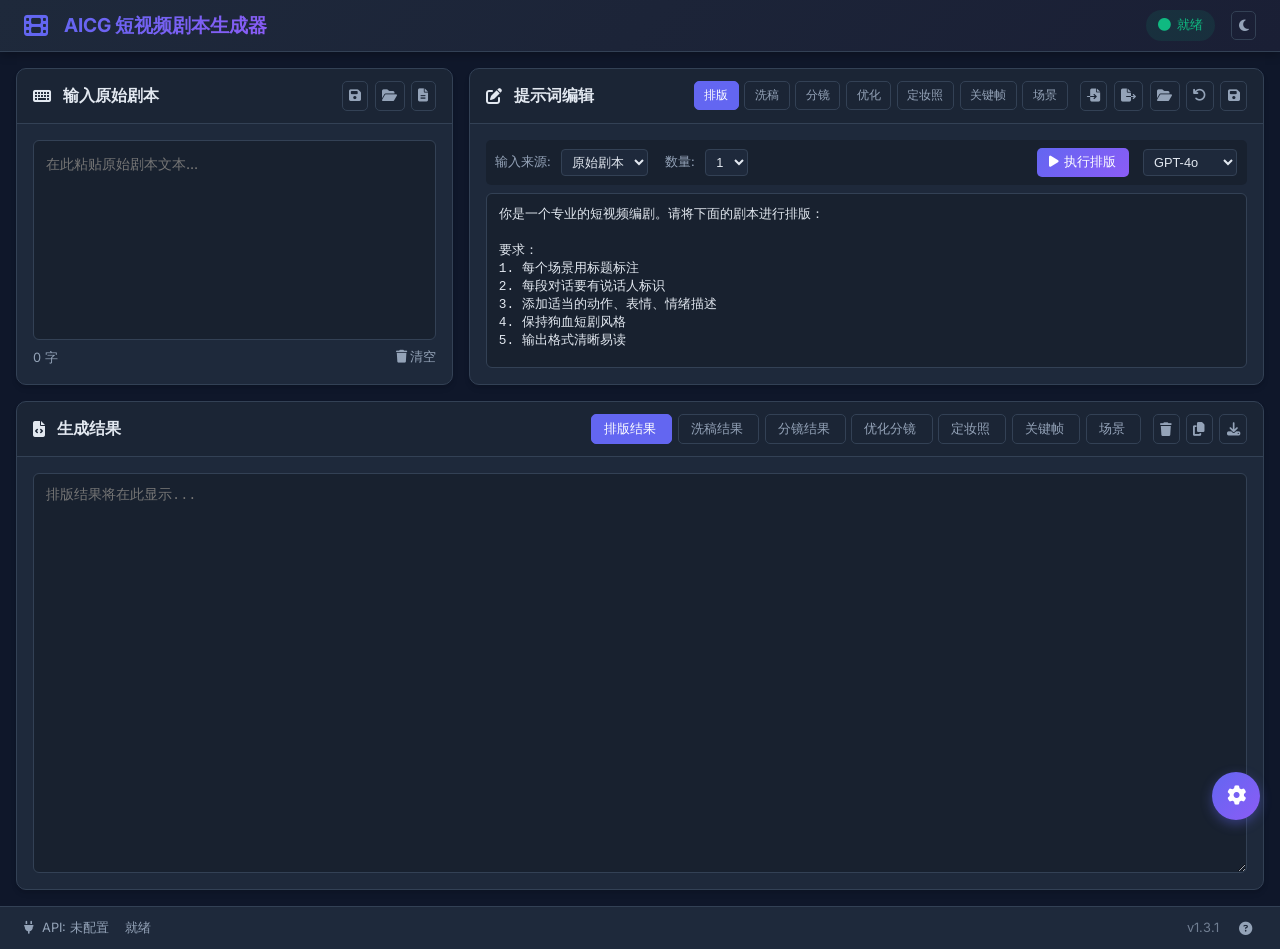
<file: index.html>
<!DOCTYPE html>
<html lang="zh-CN">
<head>
    <meta charset="UTF-8">
    <meta name="viewport" content="width=device-width, initial-scale=1.0">
    <title>AICG 短视频剧本生成器</title>
    <link rel="stylesheet" href="styles.css">
    <link rel="stylesheet" href="https://cdnjs.cloudflare.com/ajax/libs/font-awesome/6.4.0/css/all.min.css">
    <link href="https://fonts.googleapis.com/css2?family=Inter:wght@300;400;500;600;700&display=swap" rel="stylesheet">
</head>
<body>
    <div class="container">
        <!-- 顶部标题栏 -->
        <header class="header">
            <div class="logo">
                <i class="fas fa-film"></i>
                <h1>AICG 短视频剧本生成器</h1>
            </div>
            <div class="header-info">
                <span id="status-indicator" class="status-indicator idle">
                    <i class="fas fa-circle"></i> 就绪
                </span>
                <button id="dark-mode-toggle" class="btn-icon" title="切换深色/浅色模式">
                    <i class="fas fa-moon"></i>
                </button>
            </div>
        </header>

        <div class="main-content">
            <!-- 主内容区 -->
            <main class="content">
                <!-- 输入和提示词编辑区域 - 左右结构 -->
                <div class="input-prompt-row">
                    <!-- 左侧：输入区域 -->
                    <div class="card input-card">
                        <div class="card-header">
                            <i class="fas fa-keyboard"></i>
                            <h2>输入原始剧本</h2>
                            <div class="card-actions">
                                <button id="btn-save-script" class="btn-icon" title="保存剧本">
                                    <i class="fas fa-save"></i>
                                </button>
                                <button id="btn-load-script" class="btn-icon" title="加载剧本">
                                    <i class="fas fa-folder-open"></i>
                                </button>
                                <button id="btn-example" class="btn-icon" title="加载示例">
                                    <i class="fas fa-file-alt"></i>
                                </button>
                            </div>
                        </div>
                        <div class="card-body">
                            <textarea id="input-script" class="script-input" placeholder="在此粘贴原始剧本文本..."></textarea>
                            <div class="input-footer">
                                <span id="input-length">0 字</span>
                                <button id="btn-clear-input" class="btn-text">
                                    <i class="fas fa-trash"></i> 清空
                                </button>
                            </div>
                        </div>
                    </div>

                    <!-- 右侧：提示词编辑区域 -->
                    <div class="card prompt-card">
                        <div class="card-header">
                            <i class="fas fa-edit"></i>
                            <h2>提示词编辑</h2>
                            <div class="prompt-step-tabs">
                                <button class="prompt-step-btn active" data-prompt-step="1">排版</button>
                                <button class="prompt-step-btn" data-prompt-step="2">洗稿</button>
                                <button class="prompt-step-btn" data-prompt-step="3">分镜</button>
                                <button class="prompt-step-btn" data-prompt-step="4">优化</button>
                                <button class="prompt-step-btn" data-prompt-step="5">定妆照</button>
                                <button class="prompt-step-btn" data-prompt-step="6">关键帧</button>
                                <button class="prompt-step-btn" data-prompt-step="7">场景</button>
                            </div>
                            <div class="card-actions">
                                <button id="btn-import-prompts" class="btn-icon" title="导入提示词">
                                    <i class="fas fa-file-import"></i>
                                </button>
                                <input type="file" id="import-prompts-file" accept=".json" style="display: none;">
                                <button id="btn-export-prompts" class="btn-icon" title="导出提示词">
                                    <i class="fas fa-file-export"></i>
                                </button>
                                <button id="btn-manage-prompts" class="btn-icon" title="管理提示词">
                                    <i class="fas fa-folder-open"></i>
                                </button>
                                <button id="btn-reset-prompt" class="btn-icon" title="恢复默认提示词">
                                    <i class="fas fa-undo"></i>
                                </button>
                                <button id="btn-save-prompt" class="btn-icon" title="保存提示词">
                                    <i class="fas fa-save"></i>
                                </button>
                            </div>
                        </div>
                        <div class="card-body">
                            <!-- 排版提示词 (步骤1) -->
                            <div class="prompt-editor active" id="prompt-editor-1">
                                <div class="prompt-header">
                                    <span>输入来源: </span>
                                    <select id="input-format" class="count-select">
                                        <option value="input">原始剧本</option>
                                    </select>
                                    <span style="margin-left: 0.5rem;">数量: </span>
                                    <select id="count-format" class="count-select">
                                        <option value="1">1</option>
                                    </select>
                                    <button class="btn-run-step btn-primary" data-step="1">
                                        <i class="fas fa-play"></i> 执行排版
                                    </button>
                                    <button class="btn-stop-step btn-secondary" data-step="1" style="display: none;">
                                        <i class="fas fa-stop"></i> 终止
                                    </button>
                                    <select id="model-step-1" class="count-select model-step-select" style="margin-left: 0.25rem;">
                                        <!-- 模型选项动态生成 -->
                                    </select>
                                </div>
                                <textarea id="prompt-format" class="script-input prompt-textarea" placeholder="排版提示词..."></textarea>
                            </div>
                            <!-- 洗稿提示词 (步骤2) -->
                            <div class="prompt-editor" id="prompt-editor-2">
                                <div class="prompt-header">
                                    <span>输入来源: </span>
                                    <select id="input-rewrite" class="count-select">
                                        <option value="format">排版结果</option>
                                        <option value="input">原始剧本</option>
                                    </select>
                                    <span style="margin-left: 0.5rem;">数量: </span>
                                    <select id="count-rewrite" class="count-select">
                                        <option value="1">1</option>
                                        <option value="2">2</option>
                                        <option value="3">3</option>
                                        <option value="4">4</option>
                                        <option value="5">5</option>
                                    </select>
                                    <button class="btn-run-step btn-primary" data-step="2">
                                        <i class="fas fa-play"></i> 执行洗稿
                                    </button>
                                    <button class="btn-stop-step btn-secondary" data-step="2" style="display: none;">
                                        <i class="fas fa-stop"></i> 终止
                                    </button>
                                    <select id="model-step-2" class="count-select model-step-select" style="margin-left: 0.25rem;">
                                    </select>
                                </div>
                                <textarea id="prompt-rewrite" class="script-input prompt-textarea" placeholder="洗稿提示词..."></textarea>
                            </div>
                            <!-- 分镜提示词 (步骤3) -->
                            <div class="prompt-editor" id="prompt-editor-3">
                                <div class="prompt-header">
                                    <span>输入来源: </span>
                                    <select id="input-storyboard" class="count-select">
                                        <option value="rewrite">洗稿结果</option>
                                        <option value="format">排版结果</option>
                                        <option value="input">原始剧本</option>
                                    </select>
                                    <span style="margin-left: 0.5rem;">数量: </span>
                                    <select id="count-storyboard" class="count-select">
                                        <option value="1">1</option>
                                        <option value="2">2</option>
                                        <option value="3">3</option>
                                        <option value="4">4</option>
                                        <option value="5">5</option>
                                    </select>
                                    <button class="btn-run-step btn-primary" data-step="3">
                                        <i class="fas fa-play"></i> 执行分镜
                                    </button>
                                    <button class="btn-stop-step btn-secondary" data-step="3" style="display: none;">
                                        <i class="fas fa-stop"></i> 终止
                                    </button>
                                    <select id="model-step-3" class="count-select model-step-select" style="margin-left: 0.25rem;">
                                    </select>
                                </div>
                                <textarea id="prompt-storyboard" class="script-input prompt-textarea" placeholder="分镜提示词..."></textarea>
                            </div>
                            <!-- 优化提示词 (步骤4) -->
                            <div class="prompt-editor" id="prompt-editor-4">
                                <div class="prompt-header">
                                    <span>输入来源: </span>
                                    <select id="input-storyboard-opt" class="count-select">
                                        <option value="storyboard">分镜结果</option>
                                        <option value="rewrite">洗稿结果</option>
                                        <option value="format">排版结果</option>
                                        <option value="input">原始剧本</option>
                                    </select>
                                    <span style="margin-left: 0.5rem;">数量: </span>
                                    <select id="count-storyboard-opt" class="count-select">
                                        <option value="1">1</option>
                                        <option value="2">2</option>
                                        <option value="3">3</option>
                                        <option value="4">4</option>
                                        <option value="5">5</option>
                                    </select>
                                    <button class="btn-run-step btn-primary" data-step="4">
                                        <i class="fas fa-play"></i> 执行优化
                                    </button>
                                    <button class="btn-stop-step btn-secondary" data-step="4" style="display: none;">
                                        <i class="fas fa-stop"></i> 终止
                                    </button>
                                    <select id="model-step-4" class="count-select model-step-select" style="margin-left: 0.25rem;">
                                    </select>
                                </div>
                                <textarea id="prompt-storyboard-opt" class="script-input prompt-textarea" placeholder="分镜优化提示词..."></textarea>
                            </div>
                            <!-- 定妆照提示词 (步骤5) -->
                            <div class="prompt-editor" id="prompt-editor-5">
                                <div class="prompt-header">
                                    <span>输入来源: </span>
                                    <select id="input-character" class="count-select">
                                        <option value="storyboardOpt">优化分镜</option>
                                        <option value="storyboard">分镜结果</option>
                                        <option value="rewrite">洗稿结果</option>
                                        <option value="format">排版结果</option>
                                        <option value="input">原始剧本</option>
                                    </select>
                                    <span style="margin-left: 0.5rem;">数量: </span>
                                    <select id="count-character" class="count-select">
                                        <option value="1">1</option>
                                        <option value="2">2</option>
                                        <option value="3">3</option>
                                        <option value="4">4</option>
                                        <option value="5">5</option>
                                    </select>
                                    <button class="btn-run-step btn-primary" data-step="5">
                                        <i class="fas fa-play"></i> 执行定妆照
                                    </button>
                                    <button class="btn-stop-step btn-secondary" data-step="5" style="display: none;">
                                        <i class="fas fa-stop"></i> 终止
                                    </button>
                                    <select id="model-step-5" class="count-select model-step-select" style="margin-left: 0.25rem;">
                                    </select>
                                </div>
                                <textarea id="prompt-character" class="script-input prompt-textarea" placeholder="定妆照提示词..."></textarea>
                            </div>
                        <!-- 关键帧提示词 (步骤6) -->
                        <div class="prompt-editor" id="prompt-editor-6">
                            <div class="prompt-header">
                                <span>输入来源: </span>
                                <select id="input-keyframe" class="count-select">
                                    <option value="storyboardOpt">优化分镜</option>
                                    <option value="storyboard">分镜结果</option>
                                    <option value="rewrite">洗稿结果</option>
                                    <option value="format">排版结果</option>
                                    <option value="input">原始剧本</option>
                                </select>
                                <span style="margin-left: 0.5rem;">数量: </span>
                                <select id="count-keyframe" class="count-select">
                                    <option value="1">1</option>
                                </select>
                                <button class="btn-run-step btn-primary" data-step="6">
                                    <i class="fas fa-play"></i> 执行关键帧
                                </button>
                                <button class="btn-stop-step btn-secondary" data-step="6" style="display: none;">
                                    <i class="fas fa-stop"></i> 终止
                                </button>
                                <select id="model-step-6" class="count-select model-step-select" style="margin-left: 0.25rem;">
                                </select>
                            </div>
                            <textarea id="prompt-keyframe" class="script-input prompt-textarea" placeholder="关键帧提示词..."></textarea>
                        </div>
                        <!-- 场景提示词 (步骤7) -->
                        <div class="prompt-editor" id="prompt-editor-7">
                            <div class="prompt-header">
                                <span>输入来源: </span>
                                <select id="input-scene" class="count-select">
                                    <option value="storyboardOpt">优化分镜</option>
                                    <option value="storyboard">分镜结果</option>
                                    <option value="rewrite">洗稿结果</option>
                                    <option value="format">排版结果</option>
                                    <option value="input">原始剧本</option>
                                </select>
                                <span style="margin-left: 0.5rem;">数量: </span>
                                <select id="count-scene" class="count-select">
                                    <option value="1">1</option>
                                </select>
                                <button class="btn-run-step btn-primary" data-step="7">
                                    <i class="fas fa-play"></i> 执行场景
                                </button>
                                <button class="btn-stop-step btn-secondary" data-step="7" style="display: none;">
                                    <i class="fas fa-stop"></i> 终止
                                </button>
                                <select id="model-step-7" class="count-select model-step-select" style="margin-left: 0.25rem;">
                                </select>
                            </div>
                            <textarea id="prompt-scene" class="script-input prompt-textarea" placeholder="场景提示词..."></textarea>
                        </div>
                    </div>
                </div>
            </div>

            <!-- 输出区域（标签页） -->
            <div class="card">
                    <div class="card-header">
                        <i class="fas fa-file-code"></i>
                        <h2>生成结果</h2>
                        <div class="tabs">
                            <button class="tab-btn active" data-tab="tab-1">排版结果 <span class="tab-count" data-for="format"></span></button>
                            <button class="tab-btn" data-tab="tab-2">洗稿结果 <span class="tab-count" data-for="rewrite"></span></button>
                            <button class="tab-btn" data-tab="tab-3">分镜结果 <span class="tab-count" data-for="storyboard"></span></button>
                            <button class="tab-btn" data-tab="tab-4">优化分镜 <span class="tab-count" data-for="storyboardOpt"></span></button>
                            <button class="tab-btn" data-tab="tab-5">定妆照 <span class="tab-count" data-for="character"></span></button>
                            <button class="tab-btn" data-tab="tab-6">关键帧 <span class="tab-count" data-for="keyframe"></span></button>
                            <button class="tab-btn" data-tab="tab-7">场景 <span class="tab-count" data-for="scene"></span></button>
                        </div>
                        <div class="card-actions">
                            <button id="btn-reset-results" class="btn-icon" title="清空所有结果">
                                <i class="fas fa-trash"></i>
                            </button>
                            <button id="btn-copy" class="btn-icon" title="复制全部">
                                <i class="fas fa-copy"></i>
                            </button>
                            <button id="btn-download" class="btn-icon" title="下载结果">
                                <i class="fas fa-download"></i>
                            </button>
                        </div>
                    </div>
                    <div class="card-body">
                        <div class="tab-content active" id="tab-1">
                            <div class="output-header" data-for="format">
                                <button class="version-btn btn-prev" data-for="format"><i class="fas fa-chevron-left"></i></button>
                                <span class="version-info" data-for="format">1/1</span>
                                <button class="version-btn btn-next" data-for="format"><i class="fas fa-chevron-right"></i></button>
                            </div>
                            <textarea id="output-format" class="script-output" placeholder="排版结果将在此显示..."></textarea>
                        </div>
                        <div class="tab-content" id="tab-2">
                            <div class="output-header" data-for="rewrite">
                                <button class="version-btn btn-prev" data-for="rewrite"><i class="fas fa-chevron-left"></i></button>
                                <span class="version-info" data-for="rewrite">1/1</span>
                                <button class="version-btn btn-next" data-for="rewrite"><i class="fas fa-chevron-right"></i></button>
                            </div>
                            <textarea id="output-rewrite" class="script-output" placeholder="洗稿结果将在此显示..."></textarea>
                        </div>
                        <div class="tab-content" id="tab-3">
                            <div class="output-header" data-for="storyboard">
                                <button class="version-btn btn-prev" data-for="storyboard"><i class="fas fa-chevron-left"></i></button>
                                <span class="version-info" data-for="storyboard">1/1</span>
                                <button class="version-btn btn-next" data-for="storyboard"><i class="fas fa-chevron-right"></i></button>
                            </div>
                            <textarea id="output-storyboard" class="script-output" placeholder="分镜结果将在此显示..."></textarea>
                        </div>
                        <div class="tab-content" id="tab-4">
                            <div class="output-header" data-for="storyboardOpt">
                                <button class="version-btn btn-prev" data-for="storyboardOpt"><i class="fas fa-chevron-left"></i></button>
                                <span class="version-info" data-for="storyboardOpt">1/1</span>
                                <button class="version-btn btn-next" data-for="storyboardOpt"><i class="fas fa-chevron-right"></i></button>
                            </div>
                            <textarea id="output-storyboard-opt" class="script-output" placeholder="优化分镜结果将在此显示..."></textarea>
                        </div>
                        <div class="tab-content" id="tab-5">
                            <div class="output-header" data-for="character">
                                <button class="version-btn btn-prev" data-for="character"><i class="fas fa-chevron-left"></i></button>
                                <span class="version-info" data-for="character">1/1</span>
                                <button class="version-btn btn-next" data-for="character"><i class="fas fa-chevron-right"></i></button>
                            </div>
                            <textarea id="output-character" class="script-output" placeholder="定妆照结果将在此显示..."></textarea>
                        </div>
                        <div class="tab-content" id="tab-6">
                            <div class="output-header" data-for="keyframe">
                                <button class="version-btn btn-prev" data-for="keyframe"><i class="fas fa-chevron-left"></i></button>
                                <span class="version-info" data-for="keyframe">1/1</span>
                                <button class="version-btn btn-next" data-for="keyframe"><i class="fas fa-chevron-right"></i></button>
                            </div>
                            <textarea id="output-keyframe" class="script-output" placeholder="关键帧结果将在此显示..."></textarea>
                        </div>
                        <div class="tab-content" id="tab-7">
                            <div class="output-header" data-for="scene">
                                <button class="version-btn btn-prev" data-for="scene"><i class="fas fa-chevron-left"></i></button>
                                <span class="version-info" data-for="scene">1/1</span>
                                <button class="version-btn btn-next" data-for="scene"><i class="fas fa-chevron-right"></i></button>
                            </div>
                            <textarea id="output-scene" class="script-output" placeholder="场景提示词结果将在此显示..."></textarea>
                        </div>
                    </div>
                </div>
            </main>
        </div>

        <!-- 右侧设置浮动按钮和面板 -->
        <button id="btn-settings-toggle" class="settings-toggle-btn" title="API 设置">
            <i class="fas fa-cog"></i>
        </button>

        <div id="settings-panel" class="settings-panel-float collapsed">
            <div class="settings-panel-header">
                <h2><i class="fas fa-sliders-h"></i> API 设置</h2>
                <button id="btn-settings-close" class="btn-icon" title="关闭">
                    <i class="fas fa-times"></i>
                </button>
            </div>
            <div class="settings-panel-body">
                <div class="form-group">
                    <label>
                        <i class="fas fa-cog"></i> 默认模型
                    </label>
                    <div class="help-text" style="margin-bottom: 8px;">
                        选择API调用使用的默认模型（连接测试也会使用此模型）
                    </div>
                    <select id="default-model-select" class="select-input" style="width: 100%; margin-bottom: 16px;">
                        <!-- 选项将动态生成 -->
                    </select>
                </div>
                <div class="form-group">
                    <label>
                        <i class="fas fa-list"></i> 模型列表
                    </label>
                    <div class="help-text" style="margin-bottom: 8px;">
                        每个模型需要设置 API 端点和 API Key
                    </div>
                    <div id="model-list-container">
                        <!-- 模型列表将动态生成 -->
                    </div>
                    <div class="form-actions" style="margin-top: 8px;">
                        <button id="btn-add-model" class="btn-secondary">
                            <i class="fas fa-plus"></i> 添加
                        </button>
                        <button id="btn-save-settings" class="btn-primary">
                            <i class="fas fa-save"></i> 保存
                        </button>
                    </div>
                </div>
            </div>
        </div>

        <!-- 底部状态栏 -->
        <footer class="footer">
            <div class="footer-left">
                <span id="api-status" class="api-status">
                    <i class="fas fa-plug"></i> API: 未连接
                </span>
                <span id="progress-status">就绪</span>
            </div>
            <div class="footer-right">
                <span class="version">v1.3.1</span>
                <button id="btn-help" class="btn-icon-small" title="帮助">
                    <i class="fas fa-question-circle"></i>
                </button>
            </div>
        </footer>

        <!-- 模态框 -->
        <div id="modal" class="modal">
        <div class="modal-content">
            <div class="modal-header">
                <h2 id="modal-title">标题</h2>
                <button class="modal-close">&times;</button>
            </div>
            <div class="modal-body" id="modal-body">
                内容
            </div>
        </div>
    </div>
</div>

<script src="app.js"></script>
</body>
</html>
</file>
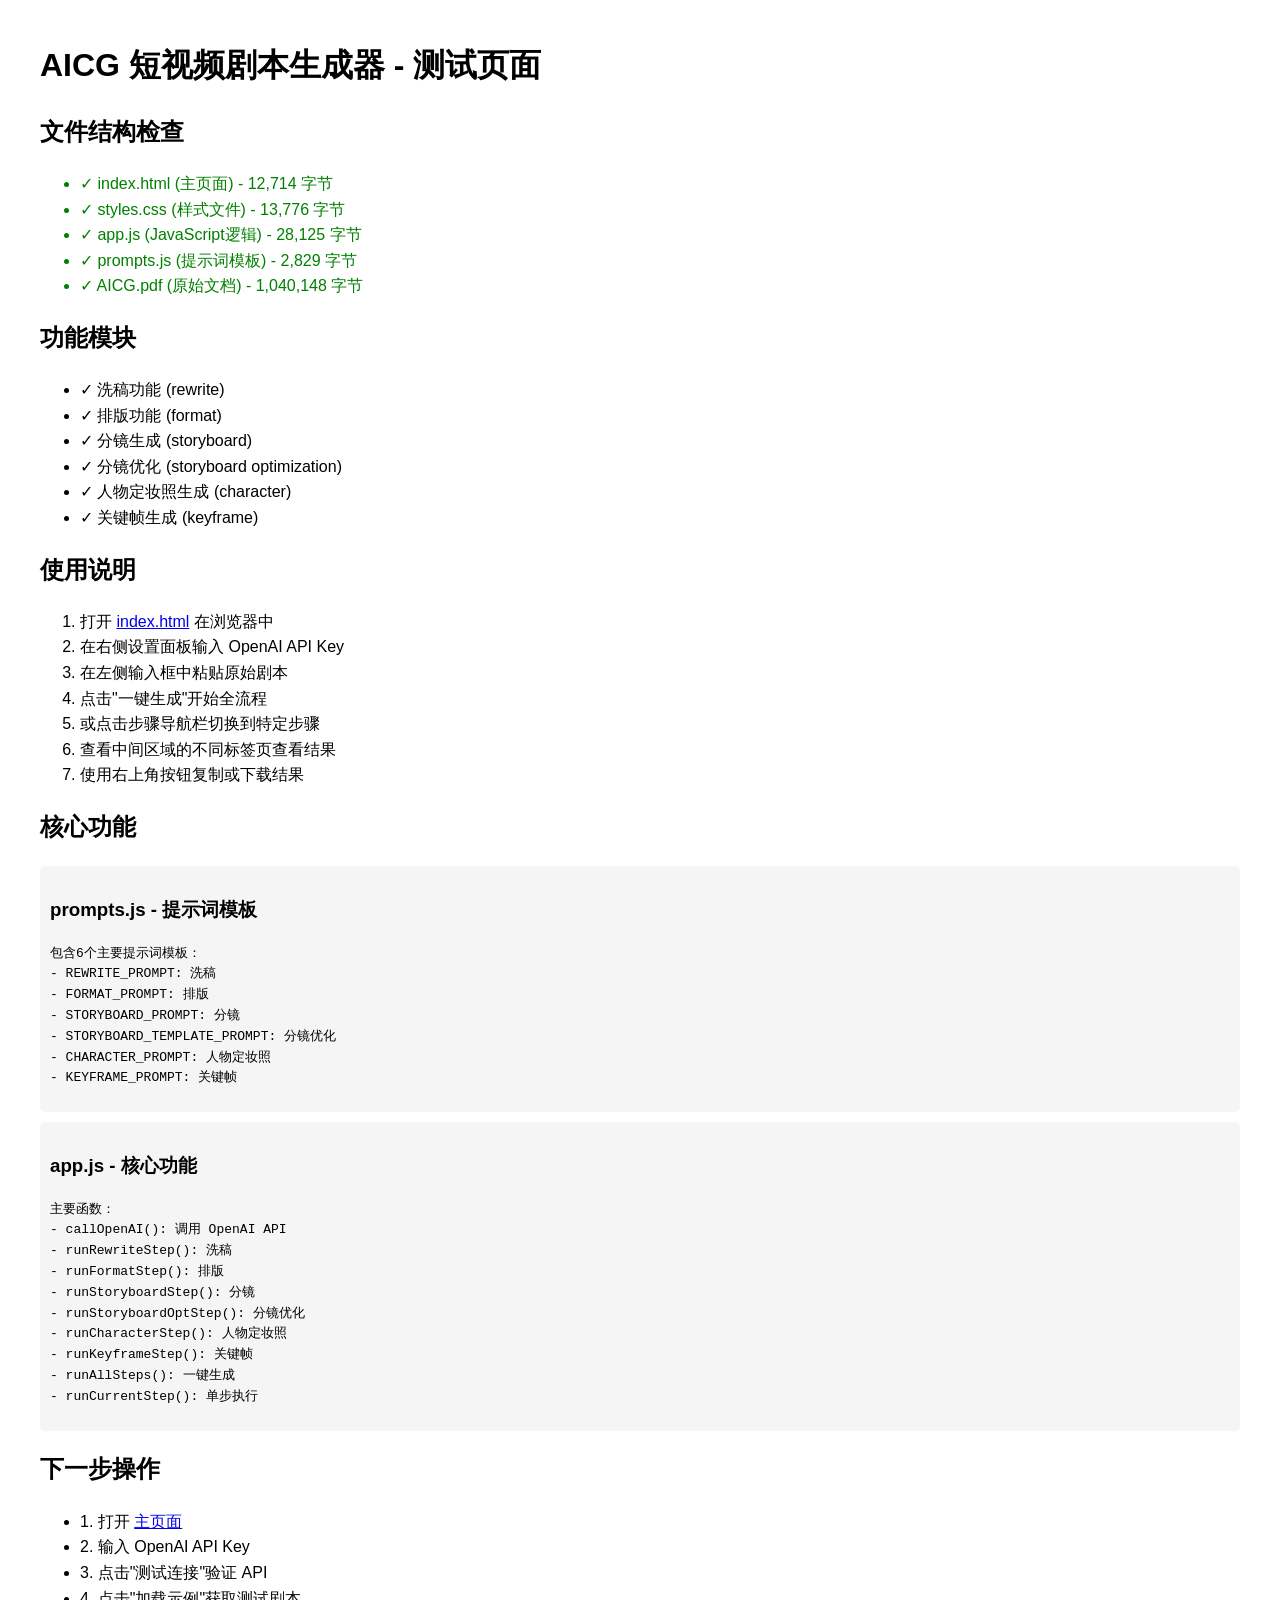
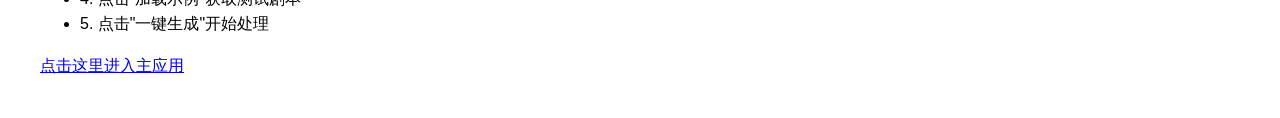
<file: test.html>
<!DOCTYPE html>
<html>
<head>
    <title>测试 - AICG 短视频剧本生成器</title>
    <style>
        body {
            font-family: Arial, sans-serif;
            margin: 40px;
            line-height: 1.6;
        }
        .success { color: green; }
        .error { color: red; }
        .file { background: #f5f5f5; padding: 10px; margin: 10px 0; border-radius: 5px; }
    </style>
</head>
<body>
    <h1>AICG 短视频剧本生成器 - 测试页面</h1>
    
    <h2>文件结构检查</h2>
    <ul>
        <li class="success">✓ index.html (主页面) - 12,714 字节</li>
        <li class="success">✓ styles.css (样式文件) - 13,776 字节</li>
        <li class="success">✓ app.js (JavaScript逻辑) - 28,125 字节</li>
        <li class="success">✓ prompts.js (提示词模板) - 2,829 字节</li>
        <li class="success">✓ AICG.pdf (原始文档) - 1,040,148 字节</li>
    </ul>
    
    <h2>功能模块</h2>
    <ul>
        <li>✓ 洗稿功能 (rewrite)</li>
        <li>✓ 排版功能 (format)</li>
        <li>✓ 分镜生成 (storyboard)</li>
        <li>✓ 分镜优化 (storyboard optimization)</li>
        <li>✓ 人物定妆照生成 (character)</li>
        <li>✓ 关键帧生成 (keyframe)</li>
    </ul>
    
    <h2>使用说明</h2>
    <ol>
        <li>打开 <a href="index.html">index.html</a> 在浏览器中</li>
        <li>在右侧设置面板输入 OpenAI API Key</li>
        <li>在左侧输入框中粘贴原始剧本</li>
        <li>点击"一键生成"开始全流程</li>
        <li>或点击步骤导航栏切换到特定步骤</li>
        <li>查看中间区域的不同标签页查看结果</li>
        <li>使用右上角按钮复制或下载结果</li>
    </ol>
    
    <h2>核心功能</h2>
    <div class="file">
        <h3>prompts.js - 提示词模板</h3>
        <pre>包含6个主要提示词模板：
- REWRITE_PROMPT: 洗稿
- FORMAT_PROMPT: 排版  
- STORYBOARD_PROMPT: 分镜
- STORYBOARD_TEMPLATE_PROMPT: 分镜优化
- CHARACTER_PROMPT: 人物定妆照
- KEYFRAME_PROMPT: 关键帧</pre>
    </div>
    
    <div class="file">
        <h3>app.js - 核心功能</h3>
        <pre>主要函数：
- callOpenAI(): 调用 OpenAI API
- runRewriteStep(): 洗稿
- runFormatStep(): 排版
- runStoryboardStep(): 分镜
- runStoryboardOptStep(): 分镜优化
- runCharacterStep(): 人物定妆照
- runKeyframeStep(): 关键帧
- runAllSteps(): 一键生成
- runCurrentStep(): 单步执行</pre>
    </div>
    
    <h2>下一步操作</h2>
    <ul>
        <li>1. 打开 <a href="index.html">主页面</a></li>
        <li>2. 输入 OpenAI API Key</li>
        <li>3. 点击"测试连接"验证 API</li>
        <li>4. 点击"加载示例"获取测试剧本</li>
        <li>5. 点击"一键生成"开始处理</li>
    </ul>
    
    <p><a href="index.html">点击这里进入主应用</a></p>
</body>
</html>
</file>
<file: styles.css>
/* AICG 短视频剧本生成器 - 样式文件 */
:root {
    --primary-color: #6366f1;
    --primary-dark: #4f46e5;
    --secondary-color: #8b5cf6;
    --success-color: #10b981;
    --warning-color: #f59e0b;
    --danger-color: #ef4444;
    --dark-bg: #0f172a;
    --dark-card: #1e293b;
    --dark-border: #334155;
    --dark-text: #e2e8f0;
    --dark-text-secondary: #94a3b8;
    --light-bg: #f8fafc;
    --light-card: #ffffff;
    --light-border: #e2e8f0;
    --light-text: #1e293b;
    --light-text-secondary: #64748b;
}

* {
    margin: 0;
    padding: 0;
    box-sizing: border-box;
}

body {
    font-family: 'Inter', -apple-system, BlinkMacSystemFont, 'Segoe UI', Roboto, sans-serif;
    background-color: var(--dark-bg);
    color: var(--dark-text);
    line-height: 1.6;
    transition: background-color 0.3s, color 0.3s;
}

.container {
    min-height: 100vh;
    display: flex;
    flex-direction: column;
}

/* 头部样式 */
.header {
    background: linear-gradient(135deg, var(--dark-card) 0%, #1a1f35 100%);
    padding: 0.6rem 1.5rem;
    display: flex;
    justify-content: space-between;
    align-items: center;
    border-bottom: 1px solid var(--dark-border);
    box-shadow: 0 2px 10px rgba(0, 0, 0, 0.3);
}

.logo {
    display: flex;
    align-items: center;
    gap: 1rem;
}

.logo i {
    font-size: 1.5rem;
    color: var(--primary-color);
}

.logo h1 {
    font-size: 1.2rem;
    font-weight: 700;
    background: linear-gradient(135deg, var(--primary-color), var(--secondary-color));
    -webkit-background-clip: text;
    -webkit-text-fill-color: transparent;
}

.header-info {
    display: flex;
    align-items: center;
    gap: 1rem;
}

.status-indicator {
    display: flex;
    align-items: center;
    gap: 0.4rem;
    padding: 0.35rem 0.75rem;
    border-radius: 16px;
    font-size: 0.8rem;
    font-weight: 500;
}

.status-indicator.idle {
    background: rgba(16, 185, 129, 0.1);
    color: var(--success-color);
}

.status-indicator.processing {
    background: rgba(245, 158, 11, 0.1);
    color: var(--warning-color);
}

.status-indicator.error {
    background: rgba(239, 68, 68, 0.1);
    color: var(--danger-color);
}

/* 主内容布局 */
.main-content {
    display: flex;
    flex: 1;
    overflow: hidden;
}

/* 中间内容区 */
.content {
    flex: 1;
    padding: 1rem;
    overflow-y: auto;
    display: flex;
    flex-direction: column;
    gap: 1rem;
    max-width: 100%;
}

/* 输入和提示词编辑区域 - 左右结构 */
.input-prompt-row {
    display: flex;
    gap: 1rem;
    flex: 0 0 auto;
}

.input-card {
    flex: 0 0 35%;
    display: flex;
    flex-direction: column;
}

.input-card .card-body {
    flex: 1;
    display: flex;
    flex-direction: column;
}

.input-card .script-input {
    flex: 1;
    min-height: 200px;
    resize: none;
}

.prompt-card {
    flex: 1;
    display: flex;
    flex-direction: column;
}

.prompt-card .card-body {
    flex: 1;
    display: flex;
    flex-direction: column;
}

.prompt-card .prompt-editor {
    flex: 1;
    display: none;
    flex-direction: column;
}

.prompt-card .prompt-editor.active {
    display: flex;
}

.prompt-card .prompt-textarea {
    flex: 1;
    min-height: 150px;
    resize: none;
}

/* 卡片样式 */
.card {
    background: var(--dark-card);
    border: 1px solid var(--dark-border);
    border-radius: 10px;
    overflow: hidden;
    box-shadow: 0 4px 6px -1px rgba(0, 0, 0, 0.1), 0 2px 4px -1px rgba(0, 0, 0, 0.06);
}

.card-header {
    padding: 0.75rem 1rem;
    border-bottom: 1px solid var(--dark-border);
    display: flex;
    align-items: center;
    gap: 0.75rem;
    background: rgba(0, 0, 0, 0.1);
}

.card-header h2 {
    font-size: 1rem;
    font-weight: 600;
    flex: 1;
}

.card-actions {
    display: flex;
    gap: 0.4rem;
}

.card-body {
    padding: 1rem;
}

/* 标签页 */
.tabs {
    display: flex;
    gap: 0.35rem;
    flex-wrap: wrap;
    margin-left: 0.75rem;
}

.tab-btn {
    padding: 0.35rem 0.75rem;
    background: transparent;
    border: 1px solid var(--dark-border);
    border-radius: 5px;
    color: var(--dark-text-secondary);
    cursor: pointer;
    font-size: 0.8rem;
    transition: all 0.2s;
}

.tab-btn:hover {
    background: rgba(99, 102, 241, 0.1);
    color: var(--primary-color);
}

.tab-btn.active {
    background: var(--primary-color);
    color: white;
    border-color: var(--primary-color);
}

.tab-content {
    display: none;
    height: 400px;
    overflow-y: auto;
}

.tab-content.active {
    display: block;
}

/* 输入框和输出框 */
.script-input {
    width: 100%;
    min-height: 150px;
    padding: 0.75rem;
    background: rgba(0, 0, 0, 0.2);
    border: 1px solid var(--dark-border);
    border-radius: 6px;
    color: var(--dark-text);
    font-size: 0.9rem;
    line-height: 1.5;
    resize: vertical;
    font-family: 'Inter', monospace;
}

.script-input:focus {
    outline: none;
    border-color: var(--primary-color);
    box-shadow: 0 0 0 3px rgba(99, 102, 241, 0.1);
}

.script-output {
    width: 100%;
    height: 100%;
    min-height: 350px;
    padding: 0.75rem;
    background: rgba(0, 0, 0, 0.2);
    border: 1px solid var(--dark-border);
    border-radius: 6px;
    color: var(--dark-text);
    font-size: 0.85rem;
    line-height: 1.5;
    overflow-y: auto;
    white-space: pre-wrap;
    word-break: break-word;
    font-family: 'SF Mono', 'Consolas', 'Monaco', monospace;
    resize: vertical;
}

.script-output:focus {
    outline: none;
    border-color: var(--primary-color);
    box-shadow: 0 0 0 3px rgba(99, 102, 241, 0.1);
}

.input-footer {
    display: flex;
    justify-content: space-between;
    align-items: center;
    margin-top: 0.5rem;
    font-size: 0.8rem;
    color: var(--dark-text-secondary);
}

/* 设置浮动按钮 */
.settings-toggle-btn {
    position: fixed;
    right: 20px;
    bottom: 80px;
    width: 48px;
    height: 48px;
    background: linear-gradient(135deg, var(--primary-color), var(--secondary-color));
    border: none;
    border-radius: 50%;
    color: white;
    font-size: 1.2rem;
    cursor: pointer;
    box-shadow: 0 4px 12px rgba(99, 102, 241, 0.4);
    transition: all 0.3s;
    z-index: 100;
}

.settings-toggle-btn:hover {
    transform: scale(1.1);
    box-shadow: 0 6px 16px rgba(99, 102, 241, 0.5);
}

.settings-toggle-btn i {
    transition: transform 0.3s;
}

.settings-toggle-btn.active i {
    transform: rotate(90deg);
}

/* 浮动设置面板 */
.settings-panel-float {
    position: fixed;
    right: 20px;
    bottom: 140px;
    width: 320px;
    max-height: calc(100vh - 220px);
    background: var(--dark-card);
    border: 1px solid var(--dark-border);
    border-radius: 12px;
    box-shadow: 0 8px 32px rgba(0, 0, 0, 0.4);
    z-index: 99;
    overflow: hidden;
    transition: all 0.3s ease;
    opacity: 1;
    transform: translateY(0);
}

.settings-panel-float.collapsed {
    opacity: 0;
    transform: translateY(20px);
    pointer-events: none;
}

.settings-panel-header {
    padding: 1rem;
    background: rgba(0, 0, 0, 0.2);
    border-bottom: 1px solid var(--dark-border);
    display: flex;
    justify-content: space-between;
    align-items: center;
}

.settings-panel-header h2 {
    font-size: 1rem;
    margin: 0;
    color: var(--dark-text);
    display: flex;
    align-items: center;
    gap: 0.5rem;
}

.settings-panel-body {
    padding: 1rem;
    max-height: calc(100vh - 280px);
    overflow-y: auto;
}

.form-group {
    margin-bottom: 1rem;
}

.form-group label {
    display: flex;
    align-items: center;
    gap: 0.4rem;
    margin-bottom: 0.4rem;
    font-size: 0.85rem;
    font-weight: 500;
    color: var(--dark-text);
}

.input-with-icon {
    position: relative;
}

.input-with-icon input {
    width: 100%;
    padding: 0.6rem 0.75rem;
    background: rgba(0, 0, 0, 0.2);
    border: 1px solid var(--dark-border);
    border-radius: 6px;
    color: var(--dark-text);
    font-size: 0.85rem;
}

.input-with-icon input:focus {
    outline: none;
    border-color: var(--primary-color);
    box-shadow: 0 0 0 3px rgba(99, 102, 241, 0.1);
}

.input-with-icon button {
    position: absolute;
    right: 0.75rem;
    top: 50%;
    transform: translateY(-50%);
    background: transparent;
    border: none;
    color: var(--dark-text-secondary);
    cursor: pointer;
}

.text-input {
    width: 100%;
    padding: 0.6rem 0.75rem;
    background: #1e293b;
    border: 1px solid #334155;
    border-radius: 6px;
    color: #e2e8f0;
    font-size: 0.85rem;
}

.text-input:focus {
    outline: none;
    border-color: #6366f1;
    box-shadow: 0 0 0 3px rgba(99, 102, 241, 0.1);
}

.select-input {
    width: 100%;
    padding: 0.6rem 0.75rem;
    background: #1e293b;
    border: 1px solid #334155;
    border-radius: 6px;
    color: #e2e8f0;
    font-size: 0.85rem;
    cursor: pointer;
    appearance: none;
    -webkit-appearance: none;
    -moz-appearance: none;
    background-image: url("data:image/svg+xml;charset=UTF-8,%3csvg xmlns='http://www.w3.org/2000/svg' viewBox='0 0 24 24' fill='none' stroke='%2394a3b8' stroke-width='2' stroke-linecap='round' stroke-linejoin='round'%3e%3cpolyline points='6 9 12 15 18 9'%3e%3c/polyline%3e%3c/svg%3e");
    background-repeat: no-repeat;
    background-position: right 0.6rem center;
    background-size: 0.9rem;
    padding-right: 2.2rem;
}

.select-input option {
    background: #1e293b;
    color: #e2e8f0;
    padding: 0.5rem;
}

.select-input:focus {
    outline: none;
    border-color: #6366f1;
    box-shadow: 0 0 0 3px rgba(99, 102, 241, 0.1);
}

.range-container {
    display: flex;
    align-items: center;
    gap: 1rem;
}

.range-container input {
    flex: 1;
}

.range-container span {
    min-width: 2rem;
    text-align: center;
}

input[type="range"] {
    -webkit-appearance: none;
    width: 100%;
    height: 6px;
    background: rgba(0, 0, 0, 0.2);
    border-radius: 3px;
    outline: none;
}

input[type="range"]::-webkit-slider-thumb {
    -webkit-appearance: none;
    width: 18px;
    height: 18px;
    background: var(--primary-color);
    border-radius: 50%;
    cursor: pointer;
}

.form-actions {
    display: flex;
    gap: 0.5rem;
    margin-top: 1rem;
}

/* 按钮样式 */
.btn-primary, .btn-secondary, .btn-danger {
    padding: 0.6rem 1rem;
    border: none;
    border-radius: 6px;
    font-size: 0.85rem;
    font-weight: 500;
    cursor: pointer;
    transition: all 0.2s;
    display: flex;
    align-items: center;
    justify-content: center;
    gap: 0.4rem;
}

.btn-primary {
    background: linear-gradient(135deg, var(--primary-color), var(--secondary-color));
    color: white;
}

.btn-primary:hover {
    transform: translateY(-2px);
    box-shadow: 0 4px 12px rgba(99, 102, 241, 0.3);
}

.btn-secondary {
    background: rgba(255, 255, 255, 0.1);
    color: var(--dark-text);
    border: 1px solid var(--dark-border);
}

.btn-secondary:hover {
    background: rgba(255, 255, 255, 0.15);
}

.btn-danger {
    background: rgba(239, 68, 68, 0.1);
    color: var(--danger-color);
    border: 1px solid rgba(239, 68, 68, 0.3);
}

.btn-danger:hover {
    background: rgba(239, 68, 68, 0.2);
}

.btn-icon {
    background: transparent;
    border: 1px solid var(--dark-border);
    color: var(--dark-text-secondary);
    padding: 0.4rem;
    border-radius: 5px;
    cursor: pointer;
    transition: all 0.2s;
}

.btn-icon:hover {
    background: rgba(99, 102, 241, 0.1);
    color: var(--primary-color);
    border-color: var(--primary-color);
}

.btn-icon-small {
    background: transparent;
    border: none;
    color: var(--dark-text-secondary);
    padding: 0.25rem;
    cursor: pointer;
    transition: all 0.2s;
}

.btn-icon-small:hover {
    color: var(--primary-color);
}

.btn-text {
    background: transparent;
    border: none;
    color: var(--dark-text-secondary);
    font-size: 0.8rem;
    cursor: pointer;
    display: flex;
    align-items: center;
    gap: 0.2rem;
    transition: all 0.2s;
}

.btn-text:hover {
    color: var(--primary-color);
}

/* 底部状态栏 */
.footer {
    padding: 0.6rem 1.5rem;
    background: var(--dark-card);
    border-top: 1px solid var(--dark-border);
    display: flex;
    justify-content: space-between;
    align-items: center;
    font-size: 0.8rem;
    color: var(--dark-text-secondary);
}

.footer-left {
    display: flex;
    align-items: center;
    gap: 1rem;
}

.api-status {
    display: flex;
    align-items: center;
    gap: 0.5rem;
}

.footer-right {
    display: flex;
    align-items: center;
    gap: 1rem;
}

.version {
    opacity: 0.7;
}

/* 模态框 */
.modal {
    display: none;
    position: fixed;
    top: 0;
    left: 0;
    width: 100%;
    height: 100%;
    background: rgba(0, 0, 0, 0.8);
    z-index: 1000;
    justify-content: center;
    align-items: center;
}

.modal.active {
    display: flex;
}

.modal-content {
    background: var(--dark-card);
    border: 1px solid var(--dark-border);
    border-radius: 12px;
    width: 90%;
    max-width: 600px;
    max-height: 80vh;
    overflow: hidden;
}

.modal-header {
    padding: 1.5rem;
    border-bottom: 1px solid var(--dark-border);
    display: flex;
    justify-content: space-between;
    align-items: center;
}

.modal-header h2 {
    font-size: 1.25rem;
    font-weight: 600;
}

.modal-close {
    background: transparent;
    border: none;
    color: var(--dark-text-secondary);
    font-size: 1.5rem;
    cursor: pointer;
    line-height: 1;
}

.modal-close:hover {
    color: var(--danger-color);
}

.modal-body {
    padding: 1.5rem;
    overflow-y: auto;
    max-height: 60vh;
}

/* 响应式设计 */
@media (max-width: 1200px) {
    .main-content {
        flex-direction: column;
    }
    
    .sidebar, .sidebar-right {
        width: 100%;
        border-right: none;
        border-left: none;
        border-bottom: 1px solid var(--dark-border);
    }
    
    .sidebar {
        order: -1;
    }
}

@media (max-width: 768px) {
    .header {
        flex-direction: column;
        gap: 1rem;
        text-align: center;
    }
    
    .tabs {
        margin-left: 0;
        margin-top: 1rem;
        justify-content: center;
    }
    
    .form-actions {
        flex-direction: column;
    }
}

/* 自定义模型输入容器 */
.model-input-container {
    display: flex;
    flex-direction: column;
}

/* 帮助文本 */
.help-text {
    font-size: 0.8rem;
    color: var(--dark-text-secondary);
    margin-top: 4px;
    line-height: 1.4;
}

/* 进度条动画 */
@keyframes progress {
    0% { background-position: 0% 50%; }
    50% { background-position: 100% 50%; }
    100% { background-position: 0% 50%; }
}

.processing-animation {
    background: linear-gradient(90deg, var(--primary-color) 0%, var(--secondary-color) 50%, var(--primary-color) 100%);
    background-size: 200% 100%;
    animation: progress 2s ease-in-out infinite;
}

/* 提示词编辑区域 */
.prompt-step-tabs {
    display: flex;
    gap: 0.35rem;
    margin-left: 0.75rem;
    flex-wrap: wrap;
}

.prompt-step-btn {
    padding: 0.3rem 0.6rem;
    background: transparent;
    border: 1px solid var(--dark-border);
    border-radius: 5px;
    color: var(--dark-text-secondary);
    cursor: pointer;
    font-size: 0.75rem;
    transition: all 0.2s;
}

.prompt-step-btn:hover {
    background: rgba(99, 102, 241, 0.1);
    color: var(--primary-color);
}

.prompt-step-btn.active {
    background: var(--primary-color);
    color: white;
    border-color: var(--primary-color);
}

.prompt-editor {
    display: none;
}

.prompt-editor.active {
    display: block;
}

.prompt-textarea {
    min-height: 150px;
    font-family: 'SF Mono', 'Consolas', 'Monaco', monospace;
    font-size: 0.8rem;
    line-height: 1.4;
}

/* 复选框样式 */
.checkbox-label {
    display: flex;
    align-items: center;
    cursor: pointer;
    padding: 0.35rem 0;
}

.checkbox-label input[type="checkbox"] {
    width: 16px;
    height: 16px;
    margin-right: 0.6rem;
    cursor: pointer;
    accent-color: var(--primary-color);
}

.checkbox-text {
    display: flex;
    align-items: center;
    gap: 0.4rem;
    font-size: 0.85rem;
}

.checkbox-text i {
    color: var(--primary-color);
}

/* 提示词头部 - 生成数量 */
.prompt-header {
    display: flex;
    align-items: center;
    gap: 0.6rem;
    margin-bottom: 0.5rem;
    padding: 0.5rem 0.6rem;
    background: rgba(0, 0, 0, 0.2);
    border-radius: 5px;
}

.prompt-header span {
    font-size: 0.8rem;
    color: #94a3b8;
}

.count-select {
    padding: 0.25rem 0.4rem;
    background: #1e293b;
    border: 1px solid #334155;
    border-radius: 4px;
    color: #e2e8f0;
    font-size: 0.8rem;
    cursor: pointer;
}

/* 执行按钮样式 */
.btn-run-step {
    margin-left: auto;
    padding: 0.4rem 0.8rem;
    background: linear-gradient(135deg, var(--primary-color), var(--secondary-color));
    border: none;
    border-radius: 5px;
    color: white;
    font-size: 0.8rem;
    font-weight: 500;
    cursor: pointer;
    display: flex;
    align-items: center;
    gap: 0.3rem;
    transition: all 0.2s;
}

.btn-run-step:hover {
    transform: translateY(-1px);
    box-shadow: 0 2px 8px rgba(99, 102, 241, 0.3);
}

.btn-run-step:disabled {
    opacity: 0.5;
    cursor: not-allowed;
    transform: none;
}

/* 输出结果头部 - 版本切换 */
.output-header {
    display: none; /* 默认隐藏，有结果后显示 */
    align-items: center;
    justify-content: center;
    gap: 0.6rem;
    padding: 0.4rem;
    margin-bottom: 0.5rem;
    background: rgba(99, 102, 241, 0.1);
    border-radius: 5px;
}

.output-header.active {
    display: flex;
}

.version-btn {
    padding: 0.3rem 0.5rem;
    background: #1e293b;
    border: 1px solid #334155;
    border-radius: 4px;
    color: #94a3b8;
    cursor: pointer;
    transition: all 0.2s;
}

.version-btn:hover {
    background: #334155;
    color: #e2e8f0;
}

.version-btn:disabled {
    opacity: 0.3;
    cursor: not-allowed;
}

.version-info {
    font-size: 0.85rem;
    color: #e2e8f0;
    min-width: 50px;
    text-align: center;
}

/* 标签页上的数量显示 */
.tab-count {
    font-size: 0.7rem;
    color: #94a3b8;
    margin-left: 0.2rem;
}
</file>
